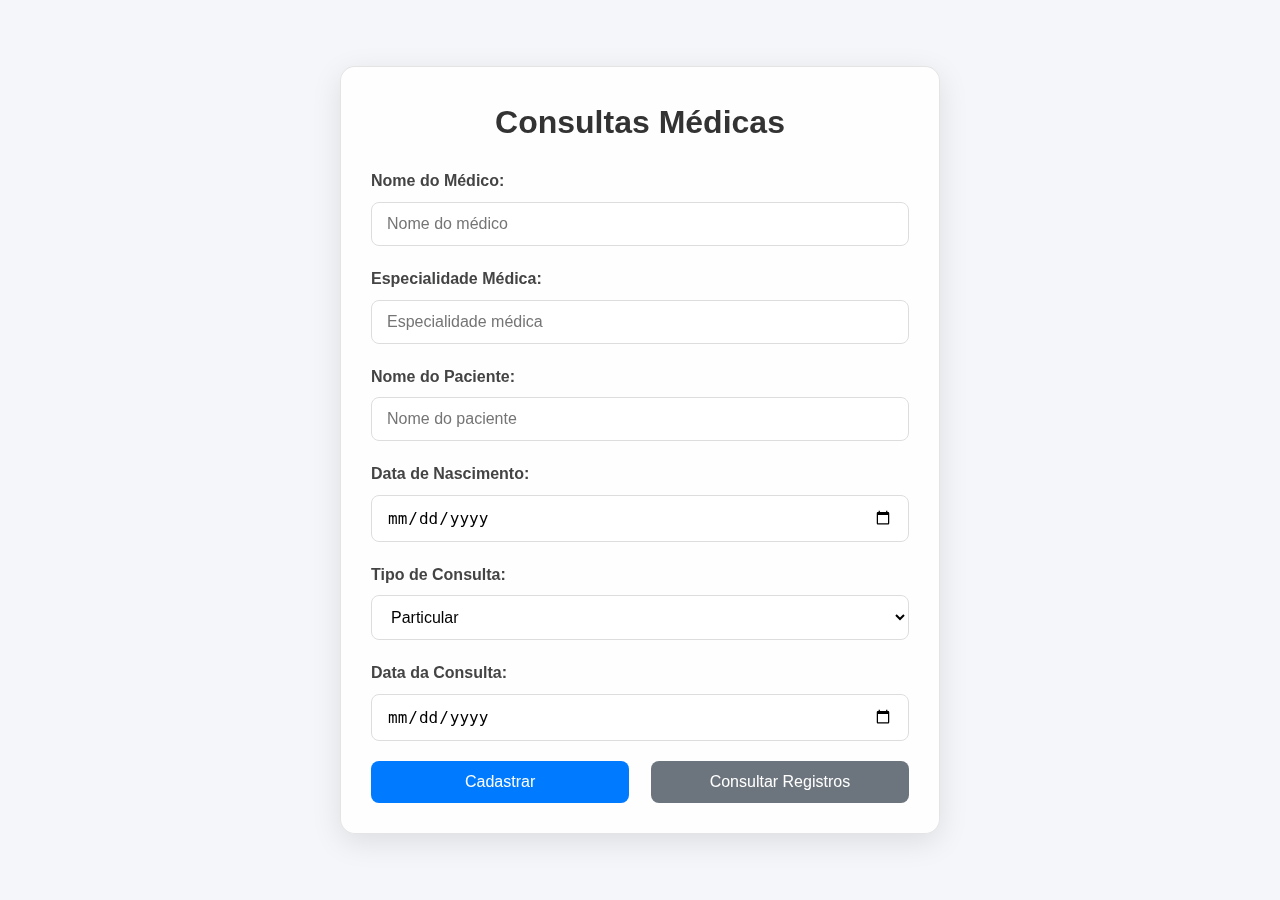
<file: index.html>
<!DOCTYPE html>
<html lang="pt-BR">
<head>
    <meta charset="UTF-8">
    <meta name="viewport" content="width=device-width, initial-scale=1.0">
    <title>Consultas Médicas</title>
    <link rel="stylesheet" href="styles.css">
</head>
<body>
    <div class="container">
        <h1>Consultas Médicas</h1>

        <form id="consulta-form">
            <div class="input-group">
                <label for="medico">Nome do Médico:</label>
                <input type="text" id="medico" name="medico" placeholder="Nome do médico" required>
            </div>

            <div class="input-group">
                <label for="especialidade">Especialidade Médica:</label>
                <input type="text" id="especialidade" name="especialidade" placeholder="Especialidade médica" required>
            </div>

            <div class="input-group">
                <label for="paciente">Nome do Paciente:</label>
                <input type="text" id="paciente" name="paciente" placeholder="Nome do paciente" required>
            </div>

            <div class="input-group">
                <label for="data-nascimento">Data de Nascimento:</label>
                <input type="date" id="data-nascimento" name="data-nascimento" required>
            </div>

            <div class="input-group">
                <label for="tipo-consulta">Tipo de Consulta:</label>
                <select id="tipo-consulta" name="tipo-consulta" required>
                    <option value="particular">Particular</option>
                    <option value="unimed">Unimed</option>
                    <option value="hbc">HBC</option>
                    <option value="intermedica">Intermédica</option>
                </select>
            </div>

            <div class="input-group">
                <label for="data-consulta">Data da Consulta:</label>
                <input type="date" id="data-consulta" name="data-consulta" required>
            </div>

            <div class="btn-group">
                <button class="btn btn-primary" type="submit">Cadastrar</button>
                <button class="btn btn-secondary" type="button" onclick="window.location.href='mostrar.html'">Consultar Registros</button>
            </div>
            <div id="consultas-list"></div>
        </form>
    </div>

    <script>
        
        document.getElementById("consulta-form").addEventListener("submit", async function(event) {
            event.preventDefault();

            const formData = new FormData(this);

           
            const data = {
                nmmedico: formData.get('medico'),
                espmedico: formData.get('especialidade'),
                nmpaciente: formData.get('paciente'),
                dtnascimento: formData.get('data-nascimento'),
                tipoconsulta: formData.get('tipo-consulta'),
                dtconsulta: formData.get('data-consulta'),
            };

            try {
              
                const response = await fetch("http://localhost:3031/salvar", {
                    method: "POST",
                    headers: {
                        "Content-Type": "application/json",
                    },
                    body: JSON.stringify(data),
                });

                const result = await response.json();
                
                if (response.ok) {
                    alert(result.resposta || 'Consulta registrada com sucesso!');
                } else {
                    alert('Erro: ' + result.message);
                }
            } catch (error) {
                alert('Erro ao registrar consulta: ' + error.message);
            }
        });
       
  
    </script>
</body>
</html>
</file>
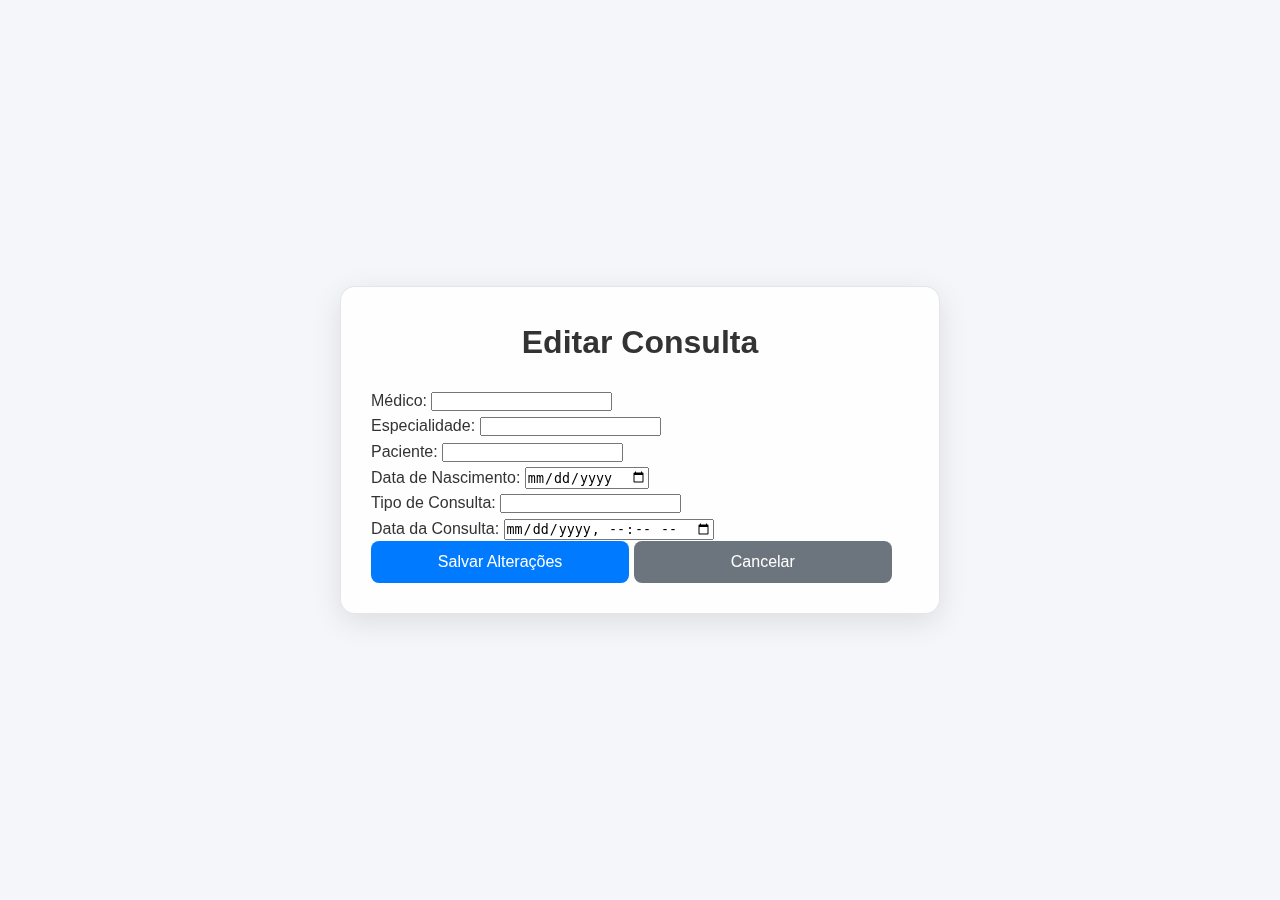
<file: editar.html>
<!DOCTYPE html>
<html lang="pt-BR">
<head>
    <meta charset="UTF-8">
    <meta name="viewport" content="width=device-width, initial-scale=1.0">
    <title>Editar Consulta</title>
    <link rel="stylesheet" href="styles.css">
</head>
<body>
    <div class="container">
        <h1>Editar Consulta</h1>
        
        <form id="form-editar" onsubmit="salvarAlteracoes(event)">
            <div>
                <label for="nmmedico">Médico:</label>
                <input type="text" id="nmmedico" name="nmmedico" required>
            </div>
            <div>
                <label for="espmedico">Especialidade:</label>
                <input type="text" id="espmedico" name="espmedico" required>
            </div>
            <div>
                <label for="nmpaciente">Paciente:</label>
                <input type="text" id="nmpaciente" name="nmpaciente" required>
            </div>
            <div>
                <label for="dtnascimento">Data de Nascimento:</label>
                <input type="date" id="dtnascimento" name="dtnascimento" required>
            </div>
            <div>
                <label for="tipoconsulta">Tipo de Consulta:</label>
                <input type="text" id="tipoconsulta" name="tipoconsulta" required>
            </div>
            <div>
                <label for="dtconsulta">Data da Consulta:</label>
                <input type="datetime-local" id="dtconsulta" name="dtconsulta" required>
            </div>

            <button type="submit" class="btn btn-primary">Salvar Alterações</button>
            <button type="button" onclick="window.history.back()" class="btn btn-secondary">Cancelar</button>
        </form>
    </div>

    <script>
      
        async function carregarConsultaParaEdicao() {
            const urlParams = new URLSearchParams(window.location.search);
            const consultaId = urlParams.get("id");

            try {
                const response = await fetch(`http://localhost:3031/mostrar/${consultaId}`);
                const consulta = await response.json();

                if (consulta) {
                    document.getElementById('nmmedico').value = consulta.nmmedico;
                    document.getElementById('espmedico').value = consulta.espmedico;
                    document.getElementById('nmpaciente').value = consulta.nmpaciente;
                    document.getElementById('dtnascimento').value = consulta.dtnascimento;
                    document.getElementById('tipoconsulta').value = consulta.tipoconsulta;
                    document.getElementById('dtconsulta').value = consulta.dtconsulta;
                } else {
                    alert('Consulta não encontrada!');
                }
            } catch (error) {
                alert('Erro ao carregar os dados da consulta: ' + error.message);
            }
        }

     
        async function salvarAlteracoes(event) {
            event.preventDefault();

            const formData = new FormData(document.getElementById("form-editar"));
            const dados = {
                nmmedico: formData.get("nmmedico"),
                espmedico: formData.get("espmedico"),
                nmpaciente: formData.get("nmpaciente"),
                dtnascimento: formData.get("dtnascimento"),
                tipoconsulta: formData.get("tipoconsulta"),
                dtconsulta: formData.get("dtconsulta")
            };

            const urlParams = new URLSearchParams(window.location.search);
            const consultaId = urlParams.get("id");

            try {
                const response = await fetch(`http://localhost:3031/editar/${consultaId}`, {
                    method: 'PUT',
                    headers: {
                        'Content-Type': 'application/json'
                    },
                    body: JSON.stringify(dados)
                });

                if (response.ok) {
                    alert('Consulta editada com sucesso!');
                    window.location.href = 'consultas.html'; 
                } else {
                    alert('Erro ao salvar as alterações.');
                }
            } catch (error) {
                alert('Erro ao editar a consulta: ' + error.message);
            }
        }

        
        window.onload = carregarConsultaParaEdicao;
    </script>
</body>
</html>
</file>
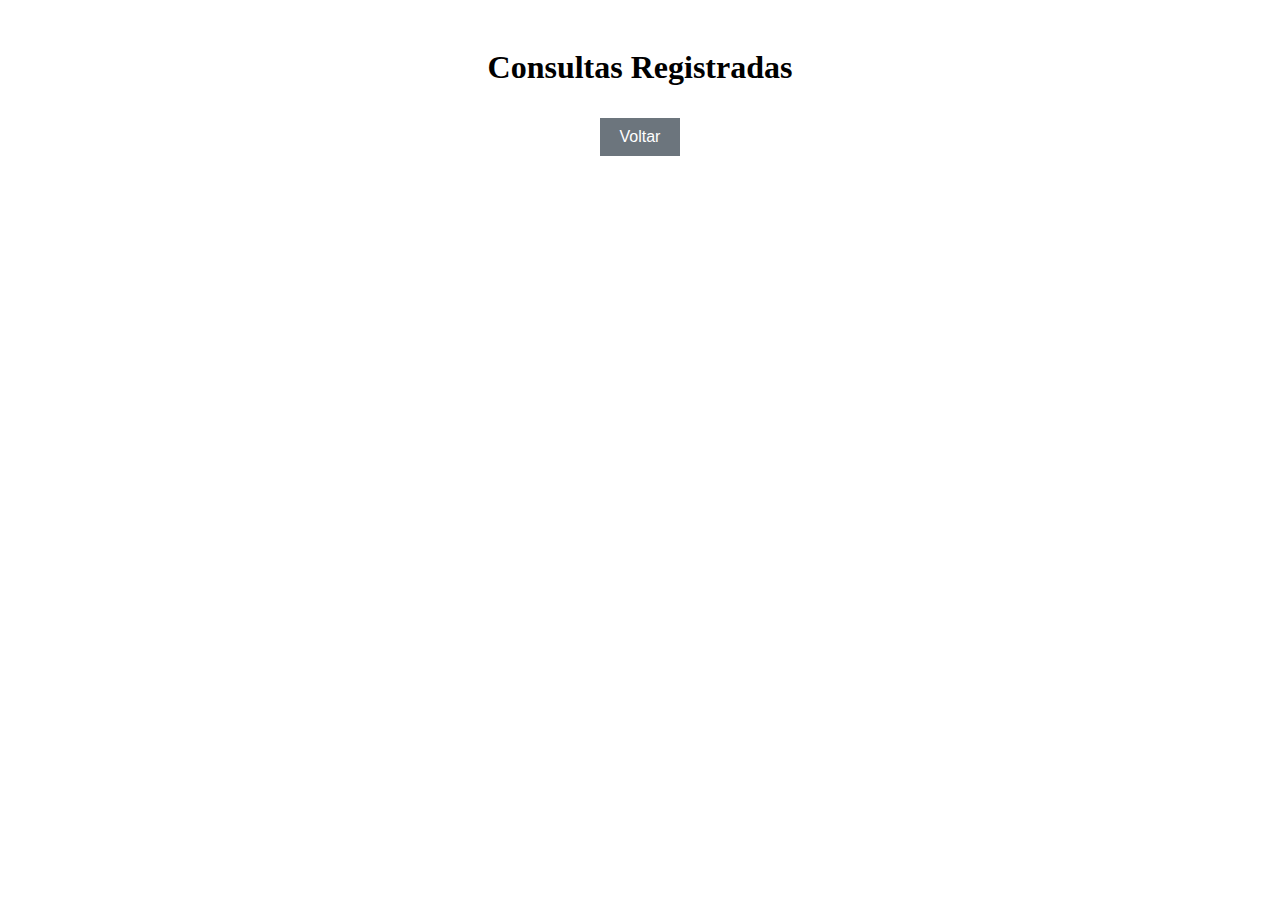
<file: mostrar.html>
<!DOCTYPE html>
<html lang="pt-BR">
<head>
    <meta charset="UTF-8">
    <meta name="viewport" content="width=device-width, initial-scale=1.0">
    <title>Consultas Registradas</title>
    <link rel="stylesheet" href="stylesmostrar.css">
</head>
<body>
    <div class="container">
        <h1>Consultas Registradas</h1>
        
        <div id="consultas-list"></div>

        <button onclick="window.location.href='index.html'" class="btn btn-secondary">Voltar</button>
    </div>

    <script>
        async function carregarConsultas() {
            try {
                const response = await fetch("http://localhost:3031/mostrar");
                const consultas = await response.json();

                if (consultas.length === 0) {
                    document.getElementById("consultas-list").innerHTML = "<p>Não há consultas registradas.</p>";
                    return;
                }

                let tabela = "<table class='table'><thead><tr><th>Médico</th><th>Especialidade</th><th>Paciente</th><th>Data Nascimento</th><th>Tipo Consulta</th><th>Data Consulta</th><th>Ações</th></tr></thead><tbody>";

                consultas.forEach(consulta => {
                    tabela += `
                        <tr id="consulta-${consulta.id}">
                            <td>${consulta.nmmedico}</td>
                            <td>${consulta.espmedico}</td>
                            <td>${consulta.nmpaciente}</td>
                            <td>${consulta.dtnascimento}</td>
                            <td>${consulta.tipoconsulta}</td>
                            <td>${consulta.dtconsulta}</td>
                            <td>
                                <button onclick="editarConsulta(${consulta.id})" class="btn btn-primary">Editar</button>
                                <button onclick="excluirConsulta(${consulta.id})" class="btn btn-danger">Excluir</button>
                            </td>
                        </tr>
                    `;
                });

                tabela += "</tbody></table>";
                document.getElementById("consultas-list").innerHTML = tabela;
            } catch (error) {
                alert('Erro ao consultar registros: ' + error.message);
            }
        }
        async function editarConsulta(id) {
    window.location.href = `editar.html?id=${id}`;
}

    async function excluirConsulta(id) {
        if (confirm("Tem certeza que deseja excluir esta consulta?")) {
            try {
                const response = await fetch(`http://localhost:3031/deletar/${id}`, {
                    method: 'GET',
                });

                if (response.ok) {
                    document.getElementById(`consulta-${id}`).remove();
                    alert("Consulta excluída com sucesso!");
                } else {
                    alert("Erro ao excluir consulta.");
                }
            } catch (error) {
                alert('Erro ao excluir consulta: ' + error.message);
            }
        }
    }

    window.onload = carregarConsultas;
    </script>
</body>
</html>
</file>
<file: styles.css>
* {
    margin: 0;
    padding: 0;
    box-sizing: border-box;
}


body {
    font-family: 'Arial', sans-serif;
    background-color: #f4f6f9;
    color: #333;
    line-height: 1.6;
    display: flex;
    justify-content: center;
    align-items: center;
    height: 100vh;
    margin: 0;
}


.container {
    width: 100%;
    max-width: 600px;
    padding: 30px;
    background-color: rgba(255, 255, 255, 0.85); 
    box-shadow: 0 8px 30px rgba(0, 0, 0, 0.1); 
    border-radius: 15px;
    backdrop-filter: blur(10px); 
    border: 1px solid rgba(0, 0, 0, 0.1); 
}

h1 {
    text-align: center;
    margin-bottom: 20px;
    font-size: 2rem;
    color: #333;
    font-weight: 600;
}


.input-group {
    margin-bottom: 20px;
}

.input-group label {
    display: block;
    margin-bottom: 8px;
    font-weight: bold;
    color: #444;
}

.input-group input,
.input-group select {
    width: 100%;
    padding: 12px 15px;
    font-size: 1rem;
    border: 1px solid #ddd;
    border-radius: 8px;
    outline: none;
    transition: border-color 0.3s ease;
    background-color: rgba(255, 255, 255, 0.8); 
}

.input-group input:focus,
.input-group select:focus {
    border-color: #007bff;
}


.btn-group {
    display: flex;
    justify-content: space-between;
    gap: 10px;
}

.btn {
    padding: 12px 20px;
    font-size: 1rem;
    border: none;
    border-radius: 8px;
    cursor: pointer;
    transition: background-color 0.3s ease;
    width: 48%;
}

.btn-primary {
    background-color: #007bff;
    color: white;
}

.btn-primary:hover {
    background-color: #0056b3;
}

.btn-secondary {
    background-color: #6c757d;
    color: white;
}

.btn-secondary:hover {
    background-color: #495057;
}


@media (max-width: 768px) {
    .container {
        padding: 20px;
        margin: 20px;
    }

    h1 {
        font-size: 1.8rem;
    }
    
    .btn-group {
        flex-direction: column;
    }

    .btn {
        width: 100%;
        margin-bottom: 10px;
    }
}
</file>
<file: stylesmostrar.css>
.container {
    width: 80%;
    margin: 0 auto;
    padding: 20px;
    text-align: center;
}


.btn {
    padding: 10px 20px;
    margin: 10px;
    cursor: pointer;
    font-size: 16px;
}

.btn-primary {
    background-color: #007bff;
    color: white;
    border: none;
}

.btn-secondary {
    background-color: #6c757d;
    color: white;
    border: none;
}

.btn:hover {
    opacity: 0.8;
}


table {
    width: 100%;
    border-collapse: collapse;
    margin-top: 20px;
}

th, td {
    padding: 12px;
    text-align: left;
    border: 1px solid #ddd;
}

th {
    background-color: #f2f2f2;
    color: #333;
}

tbody tr:nth-child(even) {
    background-color: #f9f9f9;
}

tbody tr:hover {
    background-color: #f1f1f1;
}
</file>
